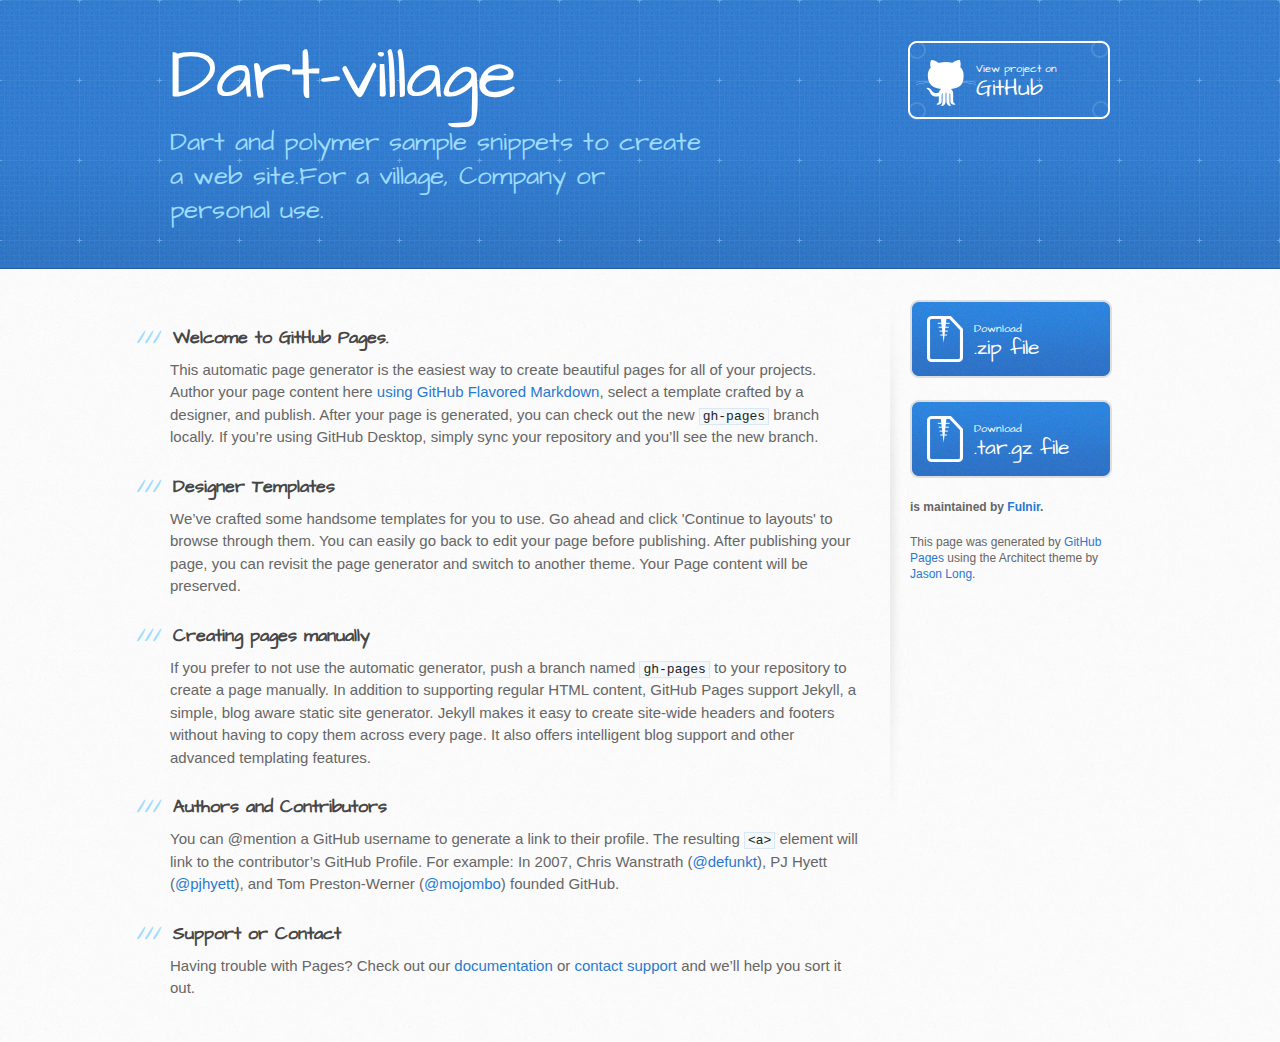
<file: index.html>
<!DOCTYPE html>
<html>
  <head>
    <meta charset='utf-8'>
    <meta http-equiv="X-UA-Compatible" content="chrome=1">
    <meta name="viewport" content="width=device-width, initial-scale=1, maximum-scale=1">
    <link href='https://fonts.googleapis.com/css?family=Architects+Daughter' rel='stylesheet' type='text/css'>
    <link rel="stylesheet" type="text/css" href="stylesheets/stylesheet.css" media="screen">
    <link rel="stylesheet" type="text/css" href="stylesheets/github-light.css" media="screen">
    <link rel="stylesheet" type="text/css" href="stylesheets/print.css" media="print">

    <!--[if lt IE 9]>
    <script src="//html5shiv.googlecode.com/svn/trunk/html5.js"></script>
    <![endif]-->

    <title>Dart-village by Fulnir</title>
  </head>

  <body>
    <header>
      <div class="inner">
        <h1>Dart-village</h1>
        <h2>Dart and polymer sample snippets to create a web site.For a village, Company or personal use.</h2>
        <a href="https://github.com/Fulnir/dart-village" class="button"><small>View project on</small> GitHub</a>
      </div>
    </header>

    <div id="content-wrapper">
      <div class="inner clearfix">
        <section id="main-content">
          <h3>
<a id="welcome-to-github-pages" class="anchor" href="#welcome-to-github-pages" aria-hidden="true"><span aria-hidden="true" class="octicon octicon-link"></span></a>Welcome to GitHub Pages.</h3>

<p>This automatic page generator is the easiest way to create beautiful pages for all of your projects. Author your page content here <a href="https://guides.github.com/features/mastering-markdown/">using GitHub Flavored Markdown</a>, select a template crafted by a designer, and publish. After your page is generated, you can check out the new <code>gh-pages</code> branch locally. If you’re using GitHub Desktop, simply sync your repository and you’ll see the new branch.</p>

<h3>
<a id="designer-templates" class="anchor" href="#designer-templates" aria-hidden="true"><span aria-hidden="true" class="octicon octicon-link"></span></a>Designer Templates</h3>

<p>We’ve crafted some handsome templates for you to use. Go ahead and click 'Continue to layouts' to browse through them. You can easily go back to edit your page before publishing. After publishing your page, you can revisit the page generator and switch to another theme. Your Page content will be preserved.</p>

<h3>
<a id="creating-pages-manually" class="anchor" href="#creating-pages-manually" aria-hidden="true"><span aria-hidden="true" class="octicon octicon-link"></span></a>Creating pages manually</h3>

<p>If you prefer to not use the automatic generator, push a branch named <code>gh-pages</code> to your repository to create a page manually. In addition to supporting regular HTML content, GitHub Pages support Jekyll, a simple, blog aware static site generator. Jekyll makes it easy to create site-wide headers and footers without having to copy them across every page. It also offers intelligent blog support and other advanced templating features.</p>

<h3>
<a id="authors-and-contributors" class="anchor" href="#authors-and-contributors" aria-hidden="true"><span aria-hidden="true" class="octicon octicon-link"></span></a>Authors and Contributors</h3>

<p>You can @mention a GitHub username to generate a link to their profile. The resulting <code>&lt;a&gt;</code> element will link to the contributor’s GitHub Profile. For example: In 2007, Chris Wanstrath (<a href="https://github.com/defunkt" class="user-mention">@defunkt</a>), PJ Hyett (<a href="https://github.com/pjhyett" class="user-mention">@pjhyett</a>), and Tom Preston-Werner (<a href="https://github.com/mojombo" class="user-mention">@mojombo</a>) founded GitHub.</p>

<h3>
<a id="support-or-contact" class="anchor" href="#support-or-contact" aria-hidden="true"><span aria-hidden="true" class="octicon octicon-link"></span></a>Support or Contact</h3>

<p>Having trouble with Pages? Check out our <a href="https://help.github.com/pages">documentation</a> or <a href="https://github.com/contact">contact support</a> and we’ll help you sort it out.</p>
        </section>

        <aside id="sidebar">
          <a href="https://github.com/Fulnir/dart-village/zipball/master" class="button">
            <small>Download</small>
            .zip file
          </a>
          <a href="https://github.com/Fulnir/dart-village/tarball/master" class="button">
            <small>Download</small>
            .tar.gz file
          </a>

          <p class="repo-owner"><a href="https://github.com/Fulnir/dart-village"></a> is maintained by <a href="https://github.com/Fulnir">Fulnir</a>.</p>

          <p>This page was generated by <a href="https://pages.github.com">GitHub Pages</a> using the Architect theme by <a href="https://twitter.com/jasonlong">Jason Long</a>.</p>
        </aside>
      </div>
    </div>

  
  </body>
</html>
</file>
<file: stylesheets/github-light.css>
/*
The MIT License (MIT)

Copyright (c) 2016 GitHub, Inc.

Permission is hereby granted, free of charge, to any person obtaining a copy
of this software and associated documentation files (the "Software"), to deal
in the Software without restriction, including without limitation the rights
to use, copy, modify, merge, publish, distribute, sublicense, and/or sell
copies of the Software, and to permit persons to whom the Software is
furnished to do so, subject to the following conditions:

The above copyright notice and this permission notice shall be included in all
copies or substantial portions of the Software.

THE SOFTWARE IS PROVIDED "AS IS", WITHOUT WARRANTY OF ANY KIND, EXPRESS OR
IMPLIED, INCLUDING BUT NOT LIMITED TO THE WARRANTIES OF MERCHANTABILITY,
FITNESS FOR A PARTICULAR PURPOSE AND NONINFRINGEMENT. IN NO EVENT SHALL THE
AUTHORS OR COPYRIGHT HOLDERS BE LIABLE FOR ANY CLAIM, DAMAGES OR OTHER
LIABILITY, WHETHER IN AN ACTION OF CONTRACT, TORT OR OTHERWISE, ARISING FROM,
OUT OF OR IN CONNECTION WITH THE SOFTWARE OR THE USE OR OTHER DEALINGS IN THE
SOFTWARE.

*/

.pl-c /* comment */ {
  color: #969896;
}

.pl-c1 /* constant, variable.other.constant, support, meta.property-name, support.constant, support.variable, meta.module-reference, markup.raw, meta.diff.header */,
.pl-s .pl-v /* string variable */ {
  color: #0086b3;
}

.pl-e /* entity */,
.pl-en /* entity.name */ {
  color: #795da3;
}

.pl-smi /* variable.parameter.function, storage.modifier.package, storage.modifier.import, storage.type.java, variable.other */,
.pl-s .pl-s1 /* string source */ {
  color: #333;
}

.pl-ent /* entity.name.tag */ {
  color: #63a35c;
}

.pl-k /* keyword, storage, storage.type */ {
  color: #a71d5d;
}

.pl-s /* string */,
.pl-pds /* punctuation.definition.string, string.regexp.character-class */,
.pl-s .pl-pse .pl-s1 /* string punctuation.section.embedded source */,
.pl-sr /* string.regexp */,
.pl-sr .pl-cce /* string.regexp constant.character.escape */,
.pl-sr .pl-sre /* string.regexp source.ruby.embedded */,
.pl-sr .pl-sra /* string.regexp string.regexp.arbitrary-repitition */ {
  color: #183691;
}

.pl-v /* variable */ {
  color: #ed6a43;
}

.pl-id /* invalid.deprecated */ {
  color: #b52a1d;
}

.pl-ii /* invalid.illegal */ {
  color: #f8f8f8;
  background-color: #b52a1d;
}

.pl-sr .pl-cce /* string.regexp constant.character.escape */ {
  font-weight: bold;
  color: #63a35c;
}

.pl-ml /* markup.list */ {
  color: #693a17;
}

.pl-mh /* markup.heading */,
.pl-mh .pl-en /* markup.heading entity.name */,
.pl-ms /* meta.separator */ {
  font-weight: bold;
  color: #1d3e81;
}

.pl-mq /* markup.quote */ {
  color: #008080;
}

.pl-mi /* markup.italic */ {
  font-style: italic;
  color: #333;
}

.pl-mb /* markup.bold */ {
  font-weight: bold;
  color: #333;
}

.pl-md /* markup.deleted, meta.diff.header.from-file */ {
  color: #bd2c00;
  background-color: #ffecec;
}

.pl-mi1 /* markup.inserted, meta.diff.header.to-file */ {
  color: #55a532;
  background-color: #eaffea;
}

.pl-mdr /* meta.diff.range */ {
  font-weight: bold;
  color: #795da3;
}

.pl-mo /* meta.output */ {
  color: #1d3e81;
}
</file>
<file: stylesheets/print.css>
html, body, div, span, applet, object, iframe,
h1, h2, h3, h4, h5, h6, p, blockquote, pre,
a, abbr, acronym, address, big, cite, code,
del, dfn, em, img, ins, kbd, q, s, samp,
small, strike, strong, sub, sup, tt, var,
b, u, i, center,
dl, dt, dd, ol, ul, li,
fieldset, form, label, legend,
table, caption, tbody, tfoot, thead, tr, th, td,
article, aside, canvas, details, embed,
figure, figcaption, footer, header, hgroup,
menu, nav, output, ruby, section, summary,
time, mark, audio, video {
  padding: 0;
  margin: 0;
  font: inherit;
  font-size: 100%;
  vertical-align: baseline;
  border: 0;
}
/* HTML5 display-role reset for older browsers */
article, aside, details, figcaption, figure,
footer, header, hgroup, menu, nav, section {
  display: block;
}
body {
  line-height: 1;
}
ol, ul {
  list-style: none;
}
blockquote, q {
  quotes: none;
}
blockquote:before, blockquote:after,
q:before, q:after {
  content: '';
  content: none;
}
table {
  border-spacing: 0;
  border-collapse: collapse;
}
body {
  font-family: 'Helvetica Neue', Helvetica, Arial, serif;
  font-size: 13px;
  line-height: 1.5;
  color: #000;
}

a {
  font-weight: bold;
  color: #d5000d;
}

header {
  padding-top: 35px;
  padding-bottom: 10px;
}

header h1 {
  font-size: 48px;
  font-weight: bold;
  line-height: 1.2;
  color: #303030;
  letter-spacing: -1px;
}

header h2 {
  font-size: 24px;
  font-weight: normal;
  line-height: 1.3;
  color: #aaa;
  letter-spacing: -1px;
}
#downloads {
  display: none;
}
#main_content {
  padding-top: 20px;
}

code, pre {
  margin-bottom: 30px;
  font-family: Monaco, "Bitstream Vera Sans Mono", "Lucida Console", Terminal;
  font-size: 12px;
  color: #222;
}

code {
  padding: 0 3px;
}

pre {
  padding: 20px;
  overflow: auto;
  border: solid 1px #ddd;
}
pre code {
  padding: 0;
}

ul, ol, dl {
  margin-bottom: 20px;
}


/* COMMON STYLES */

table {
  width: 100%;
  border: 1px solid #ebebeb;
}

th {
  font-weight: 500;
}

td {
  font-weight: 300;
  text-align: center;
  border: 1px solid #ebebeb;
}

form {
  padding: 20px;
  background: #f2f2f2;

}


/* GENERAL ELEMENT TYPE STYLES */

h1 {
  font-size: 2.8em;
}

h2 {
  margin-bottom: 8px;
  font-size: 22px;
  font-weight: bold;
  color: #303030;
}

h3 {
  margin-bottom: 8px;
  font-size: 18px;
  font-weight: bold;
  color: #d5000d;
}

h4 {
  font-size: 16px;
  font-weight: bold;
  color: #303030;
}

h5 {
  font-size: 1em;
  color: #303030;
}

h6 {
  font-size: .8em;
  color: #303030;
}

p {
  margin-bottom: 20px;
  font-weight: 300;
}

a {
  text-decoration: none;
}

p a {
  font-weight: 400;
}

blockquote {
  padding: 0 0 0 30px;
  margin-bottom: 20px;
  font-size: 1.6em;
  border-left: 10px solid #e9e9e9;
}

ul li {
  padding-left: 20px;
  list-style-position: inside;
  list-style: disc;
}

ol li {
  padding-left: 3px;
  list-style-position: inside;
  list-style: decimal;
}

dl dd {
  font-style: italic;
  font-weight: 100;
}

footer {
  padding-top: 20px;
  padding-bottom: 30px;
  margin-top: 40px;
  font-size: 13px;
  color: #aaa;
}

footer a {
  color: #666;
}

/* MISC */
.clearfix:after {
  display: block;
  height: 0;
  clear: both;
  visibility: hidden;
  content: '.';
}

.clearfix {display: inline-block;}
* html .clearfix {height: 1%;}
.clearfix {display: block;}
</file>
<file: stylesheets/stylesheet.css>
/*! normalize.css v3.0.2 | MIT License | git.io/normalize */

/**
 * 1. Set default font family to sans-serif.
 * 2. Prevent iOS text size adjust after orientation change, without disabling
 *    user zoom.
 */

html {
  font-family: sans-serif; /* 1 */
  -webkit-text-size-adjust: 100%; /* 2 */
  -ms-text-size-adjust: 100%; /* 2 */
}

/**
 * Remove default margin.
 */

body {
  margin: 0;
}

/* HTML5 display definitions
   ========================================================================== */

/**
 * Correct `block` display not defined for any HTML5 element in IE 8/9.
 * Correct `block` display not defined for `details` or `summary` in IE 10/11
 * and Firefox.
 * Correct `block` display not defined for `main` in IE 11.
 */

article,
aside,
details,
figcaption,
figure,
footer,
header,
hgroup,
main,
menu,
nav,
section,
summary {
  display: block;
}

/**
 * 1. Correct `inline-block` display not defined in IE 8/9.
 * 2. Normalize vertical alignment of `progress` in Chrome, Firefox, and Opera.
 */

audio,
canvas,
progress,
video {
  display: inline-block; /* 1 */
  vertical-align: baseline; /* 2 */
}

/**
 * Prevent modern browsers from displaying `audio` without controls.
 * Remove excess height in iOS 5 devices.
 */

audio:not([controls]) {
  display: none;
  height: 0;
}

/**
 * Address `[hidden]` styling not present in IE 8/9/10.
 * Hide the `template` element in IE 8/9/11, Safari, and Firefox < 22.
 */

[hidden],
template {
  display: none;
}

/* Links
   ========================================================================== */

/**
 * Remove the gray background color from active links in IE 10.
 */

a {
  background-color: transparent;
}

/**
 * Improve readability when focused and also mouse hovered in all browsers.
 */

a:active,
a:hover {
  outline: 0;
}

/* Text-level semantics
   ========================================================================== */

/**
 * Address styling not present in IE 8/9/10/11, Safari, and Chrome.
 */

abbr[title] {
  border-bottom: 1px dotted;
}

/**
 * Address style set to `bolder` in Firefox 4+, Safari, and Chrome.
 */

b,
strong {
  font-weight: bold;
}

/**
 * Address styling not present in Safari and Chrome.
 */

dfn {
  font-style: italic;
}

/**
 * Address variable `h1` font-size and margin within `section` and `article`
 * contexts in Firefox 4+, Safari, and Chrome.
 */

h1 {
  margin: 0.67em 0;
  font-size: 2em;
}

/**
 * Address styling not present in IE 8/9.
 */

mark {
  color: #000;
  background: #ff0;
}

/**
 * Address inconsistent and variable font size in all browsers.
 */

small {
  font-size: 80%;
}

/**
 * Prevent `sub` and `sup` affecting `line-height` in all browsers.
 */

sub,
sup {
  position: relative;
  font-size: 75%;
  line-height: 0;
  vertical-align: baseline;
}

sup {
  top: -0.5em;
}

sub {
  bottom: -0.25em;
}

/* Embedded content
   ========================================================================== */

/**
 * Remove border when inside `a` element in IE 8/9/10.
 */

img {
  border: 0;
}

/**
 * Correct overflow not hidden in IE 9/10/11.
 */

svg:not(:root) {
  overflow: hidden;
}

/* Grouping content
   ========================================================================== */

/**
 * Address margin not present in IE 8/9 and Safari.
 */

figure {
  margin: 1em 40px;
}

/**
 * Address differences between Firefox and other browsers.
 */

hr {
  height: 0;
  -moz-box-sizing: content-box;
  box-sizing: content-box;
}

/**
 * Contain overflow in all browsers.
 */

pre {
  overflow: auto;
}

/**
 * Address odd `em`-unit font size rendering in all browsers.
 */

code,
kbd,
pre,
samp {
  font-family: monospace, monospace;
  font-size: 1em;
}

/* Forms
   ========================================================================== */

/**
 * Known limitation: by default, Chrome and Safari on OS X allow very limited
 * styling of `select`, unless a `border` property is set.
 */

/**
 * 1. Correct color not being inherited.
 *    Known issue: affects color of disabled elements.
 * 2. Correct font properties not being inherited.
 * 3. Address margins set differently in Firefox 4+, Safari, and Chrome.
 */

button,
input,
optgroup,
select,
textarea {
  margin: 0; /* 3 */
  font: inherit; /* 2 */
  color: inherit; /* 1 */
}

/**
 * Address `overflow` set to `hidden` in IE 8/9/10/11.
 */

button {
  overflow: visible;
}

/**
 * Address inconsistent `text-transform` inheritance for `button` and `select`.
 * All other form control elements do not inherit `text-transform` values.
 * Correct `button` style inheritance in Firefox, IE 8/9/10/11, and Opera.
 * Correct `select` style inheritance in Firefox.
 */

button,
select {
  text-transform: none;
}

/**
 * 1. Avoid the WebKit bug in Android 4.0.* where (2) destroys native `audio`
 *    and `video` controls.
 * 2. Correct inability to style clickable `input` types in iOS.
 * 3. Improve usability and consistency of cursor style between image-type
 *    `input` and others.
 */

button,
html input[type="button"], /* 1 */
input[type="reset"],
input[type="submit"] {
  -webkit-appearance: button; /* 2 */
  cursor: pointer; /* 3 */
}

/**
 * Re-set default cursor for disabled elements.
 */

button[disabled],
html input[disabled] {
  cursor: default;
}

/**
 * Remove inner padding and border in Firefox 4+.
 */

button::-moz-focus-inner,
input::-moz-focus-inner {
  padding: 0;
  border: 0;
}

/**
 * Address Firefox 4+ setting `line-height` on `input` using `!important` in
 * the UA stylesheet.
 */

input {
  line-height: normal;
}

/**
 * It's recommended that you don't attempt to style these elements.
 * Firefox's implementation doesn't respect box-sizing, padding, or width.
 *
 * 1. Address box sizing set to `content-box` in IE 8/9/10.
 * 2. Remove excess padding in IE 8/9/10.
 */

input[type="checkbox"],
input[type="radio"] {
  box-sizing: border-box; /* 1 */
  padding: 0; /* 2 */
}

/**
 * Fix the cursor style for Chrome's increment/decrement buttons. For certain
 * `font-size` values of the `input`, it causes the cursor style of the
 * decrement button to change from `default` to `text`.
 */

input[type="number"]::-webkit-inner-spin-button,
input[type="number"]::-webkit-outer-spin-button {
  height: auto;
}

/**
 * 1. Address `appearance` set to `searchfield` in Safari and Chrome.
 * 2. Address `box-sizing` set to `border-box` in Safari and Chrome
 *    (include `-moz` to future-proof).
 */

input[type="search"] {
  -webkit-box-sizing: content-box; /* 2 */
  -moz-box-sizing: content-box;
  box-sizing: content-box;
  -webkit-appearance: textfield; /* 1 */
}

/**
 * Remove inner padding and search cancel button in Safari and Chrome on OS X.
 * Safari (but not Chrome) clips the cancel button when the search input has
 * padding (and `textfield` appearance).
 */

input[type="search"]::-webkit-search-cancel-button,
input[type="search"]::-webkit-search-decoration {
  -webkit-appearance: none;
}

/**
 * Define consistent border, margin, and padding.
 */

fieldset {
  padding: 0.35em 0.625em 0.75em;
  margin: 0 2px;
  border: 1px solid #c0c0c0;
}

/**
 * 1. Correct `color` not being inherited in IE 8/9/10/11.
 * 2. Remove padding so people aren't caught out if they zero out fieldsets.
 */

legend {
  padding: 0; /* 2 */
  border: 0; /* 1 */
}

/**
 * Remove default vertical scrollbar in IE 8/9/10/11.
 */

textarea {
  overflow: auto;
}

/**
 * Don't inherit the `font-weight` (applied by a rule above).
 * NOTE: the default cannot safely be changed in Chrome and Safari on OS X.
 */

optgroup {
  font-weight: bold;
}

/* Tables
   ========================================================================== */

/**
 * Remove most spacing between table cells.
 */

table {
  border-spacing: 0;
  border-collapse: collapse;
}

td,
th {
  padding: 0;
}

/* LAYOUT STYLES */
body {
  font-family: 'Helvetica Neue', Helvetica, Arial, serif;
  font-size: 15px;
  font-weight: 400;
  line-height: 1.5;
  color: #666;
  background: #fafafa url(../images/body-bg.jpg) 0 0 repeat;
}

p {
  margin-top: 0;
}

a {
  color: #2879d0;
}
a:hover {
  color: #2268b2;
}

header {
  padding-top: 40px;
  padding-bottom: 40px;
  font-family: 'Architects Daughter', 'Helvetica Neue', Helvetica, Arial, serif;
  background: #2e7bcf url(../images/header-bg.jpg) 0 0 repeat-x;
  border-bottom: solid 1px #275da1;
}

header h1 {
  width: 540px;
  margin-top: 0;
  margin-bottom: 0.2em;
  font-size: 72px;
  font-weight: normal;
  line-height: 1;
  color: #fff;
  letter-spacing: -1px;
}

header h2 {
  width: 540px;
  margin-top: 0;
  margin-bottom: 0;
  font-size: 26px;
  font-weight: normal;
  line-height: 1.3;
  color: #9ddcff;
  letter-spacing: 0;
}

.inner {
  position: relative;
  width: 940px;
  margin: 0 auto;
}

#content-wrapper {
  padding-top: 30px;
  border-top: solid 1px #fff;
}

#main-content {
  float: left;
  width: 690px;
}

#main-content img {
  max-width: 100%;
}

aside#sidebar {
  float: right;
  width: 200px;
  min-height: 504px;
  padding-left: 20px;
  font-size: 12px;
  line-height: 1.3;
  background: transparent url(../images/sidebar-bg.jpg) 0 0 no-repeat;
}

aside#sidebar p.repo-owner,
aside#sidebar p.repo-owner a {
  font-weight: bold;
}

#downloads {
  margin-bottom: 40px;
}

a.button {
  width: 134px;
  height: 58px;
  padding-top: 22px;
  padding-left: 68px;
  font-family: 'Architects Daughter', 'Helvetica Neue', Helvetica, Arial, serif;
  font-size: 23px;
  line-height: 1.2;
  color: #fff;
}
a.button small {
  display: block;
  font-size: 11px;
}
header a.button {
  position: absolute;
  top: 0;
  right: 0;
  background: transparent url(../images/github-button.png) 0 0 no-repeat;
}
aside a.button {
  display: block;
  width: 138px;
  padding-left: 64px;
  margin-bottom: 20px;
  font-size: 21px;
  background: transparent url(../images/download-button.png) 0 0 no-repeat;
}

code, pre {
  margin-bottom: 30px;
  font-family: Monaco, "Bitstream Vera Sans Mono", "Lucida Console", Terminal, monospace;
  font-size: 13px;
  color: #222;
}

code {
  padding: 0 3px;
  background-color: #f2f8fc;
  border: solid 1px #dbe7f3;
}

pre {
  padding: 20px;
  overflow: auto;
  text-shadow: none;
  background: #fff;
  border: solid 1px #f2f2f2;
}
pre code {
  padding: 0;
  color: #2879d0;
  background-color: #fff;
  border: none;
}

ul, ol, dl {
  margin-bottom: 20px;
}


/* COMMON STYLES */

hr {
  height: 0;
  margin-top: 1em;
  margin-bottom: 1em;
  border: 0;
  border-top: solid 1px #ddd;
}

table {
  width: 100%;
  border: 1px solid #ebebeb;
}

th {
  font-weight: 500;
}

td {
  font-weight: 300;
  text-align: center;
  border: 1px solid #ebebeb;
}

form {
  padding: 20px;
  background: #f2f2f2;

}


/* GENERAL ELEMENT TYPE STYLES */

#main-content h1 {
  margin-top: 0;
  margin-bottom: 0;
  font-family: 'Architects Daughter', 'Helvetica Neue', Helvetica, Arial, serif;
  font-size: 2.8em;
  font-weight: normal;
  color: #474747;
  text-indent: 6px;
  letter-spacing: -1px;
}

#main-content h1:before {
  padding-right: 0.3em;
  margin-left: -0.9em;
  color: #9ddcff;
  content: "/";
}

#main-content h2 {
  margin-bottom: 8px;
  font-family: 'Architects Daughter', 'Helvetica Neue', Helvetica, Arial, serif;
  font-size: 22px;
  font-weight: bold;
  color: #474747;
  text-indent: 4px;
}
#main-content h2:before {
  padding-right: 0.3em;
  margin-left: -1.5em;
  content: "//";
  color: #9ddcff;
}

#main-content h3 {
  margin-top: 24px;
  margin-bottom: 8px;
  font-family: 'Architects Daughter', 'Helvetica Neue', Helvetica, Arial, serif;
  font-size: 18px;
  font-weight: bold;
  color: #474747;
  text-indent: 3px;
}

#main-content h3:before {
  padding-right: 0.3em;
  margin-left: -2em;
  content: "///";
  color: #9ddcff;
}

#main-content h4 {
  margin-bottom: 8px;
  font-family: 'Architects Daughter', 'Helvetica Neue', Helvetica, Arial, serif;
  font-size: 15px;
  font-weight: bold;
  color: #474747;
  text-indent: 3px;
}

h4:before {
  padding-right: 0.3em;
  margin-left: -2.8em;
  content: "////";
  color: #9ddcff;
}

#main-content h5 {
  margin-bottom: 8px;
  font-family: 'Architects Daughter', 'Helvetica Neue', Helvetica, Arial, serif;
  font-size: 14px;
  color: #474747;
  text-indent: 3px;
}
h5:before {
  padding-right: 0.3em;
  margin-left: -3.2em;
  content: "/////";
  color: #9ddcff;
}

#main-content h6 {
  margin-bottom: 8px;
  font-family: 'Architects Daughter', 'Helvetica Neue', Helvetica, Arial, serif;
  font-size: .8em;
  color: #474747;
  text-indent: 3px;
}
h6:before {
  padding-right: 0.3em;
  margin-left: -3.7em;
  content: "//////";
  color: #9ddcff;
}

p {
  margin-bottom: 20px;
}

a {
  text-decoration: none;
}

p a {
  font-weight: 400;
}

blockquote {
  padding: 0 0 0 30px;
  margin-bottom: 20px;
  font-size: 1.6em;
  border-left: 10px solid #e9e9e9;
}

ul {
  list-style-position: inside;
  list-style: disc;
  padding-left: 20px;
}

ol {
  list-style-position: inside;
  list-style: decimal;
  padding-left: 3px;
}

dl dd {
  font-style: italic;
  font-weight: 100;
}

footer {
  padding-top: 20px;
  padding-bottom: 30px;
  margin-top: 40px;
  font-size: 13px;
  color: #aaa;
  background: transparent url('../images/hr.png') 0 0 no-repeat;
}

footer a {
  color: #666;
}
footer a:hover {
  color: #444;
}

/* MISC */
.clearfix:after {
  display: block;
  height: 0;
  clear: both;
  visibility: hidden;
  content: '.';
}

.clearfix {display: inline-block;}
* html .clearfix {height: 1%;}
.clearfix {display: block;}

/* #Media Queries
================================================== */

/* Smaller than standard 960 (devices and browsers) */
@media only screen and (max-width: 959px) { }

/* Tablet Portrait size to standard 960 (devices and browsers) */
@media only screen and (min-width: 768px) and (max-width: 959px) {
  .inner {
    width: 740px;
  }
  header h1, header h2 {
    width: 340px;
  }
  header h1 {
    font-size: 60px;
  }
  header h2 {
    font-size: 30px;
  }
  #main-content {
    width: 490px;
  }
  #main-content h1:before,
  #main-content h2:before,
  #main-content h3:before,
  #main-content h4:before,
  #main-content h5:before,
  #main-content h6:before {
    padding-right: 0;
    margin-left: 0;
    content: none;
  }
}

/* All Mobile Sizes (devices and browser) */
@media only screen and (max-width: 767px) {
  .inner {
    width: 93%;
  }
  header {
    padding: 20px 0;
  }
  header .inner {
    position: relative;
  }
  header h1, header h2 {
    width: 100%;
  }
  header h1 {
    font-size: 48px;
  }
  header h2 {
    font-size: 24px;
  }
  header a.button {
    position: relative;
    display: inline-block;
    width: auto;
    height: auto;
    padding: 5px 10px;
    margin-top: 15px;
    font-size: 13px;
    line-height: 1;
    color: #2879d0;
    text-align: center;
    background-color: #9ddcff;
    background-image: none;
    border-radius: 5px;
    -moz-border-radius: 5px;
    -webkit-border-radius: 5px;
  }
  header a.button small {
    display: inline;
    font-size: 13px;
  }
  #main-content,
  aside#sidebar {
    float: none;
    width: 100% ! important;
  }
  aside#sidebar {
    min-height: 0;
    padding: 20px 0;
    margin-top: 20px;
    background-image: none;
    border-top: solid 1px #ddd;
  }
  aside#sidebar a.button {
    display: none;
  }
  #main-content h1:before,
  #main-content h2:before,
  #main-content h3:before,
  #main-content h4:before,
  #main-content h5:before,
  #main-content h6:before {
    padding-right: 0;
    margin-left: 0;
    content: none;
  }
}

/* Mobile Landscape Size to Tablet Portrait (devices and browsers) */
@media only screen and (min-width: 480px) and (max-width: 767px) { }

/* Mobile Portrait Size to Mobile Landscape Size (devices and browsers) */
@media only screen and (max-width: 479px) { }
</file>
